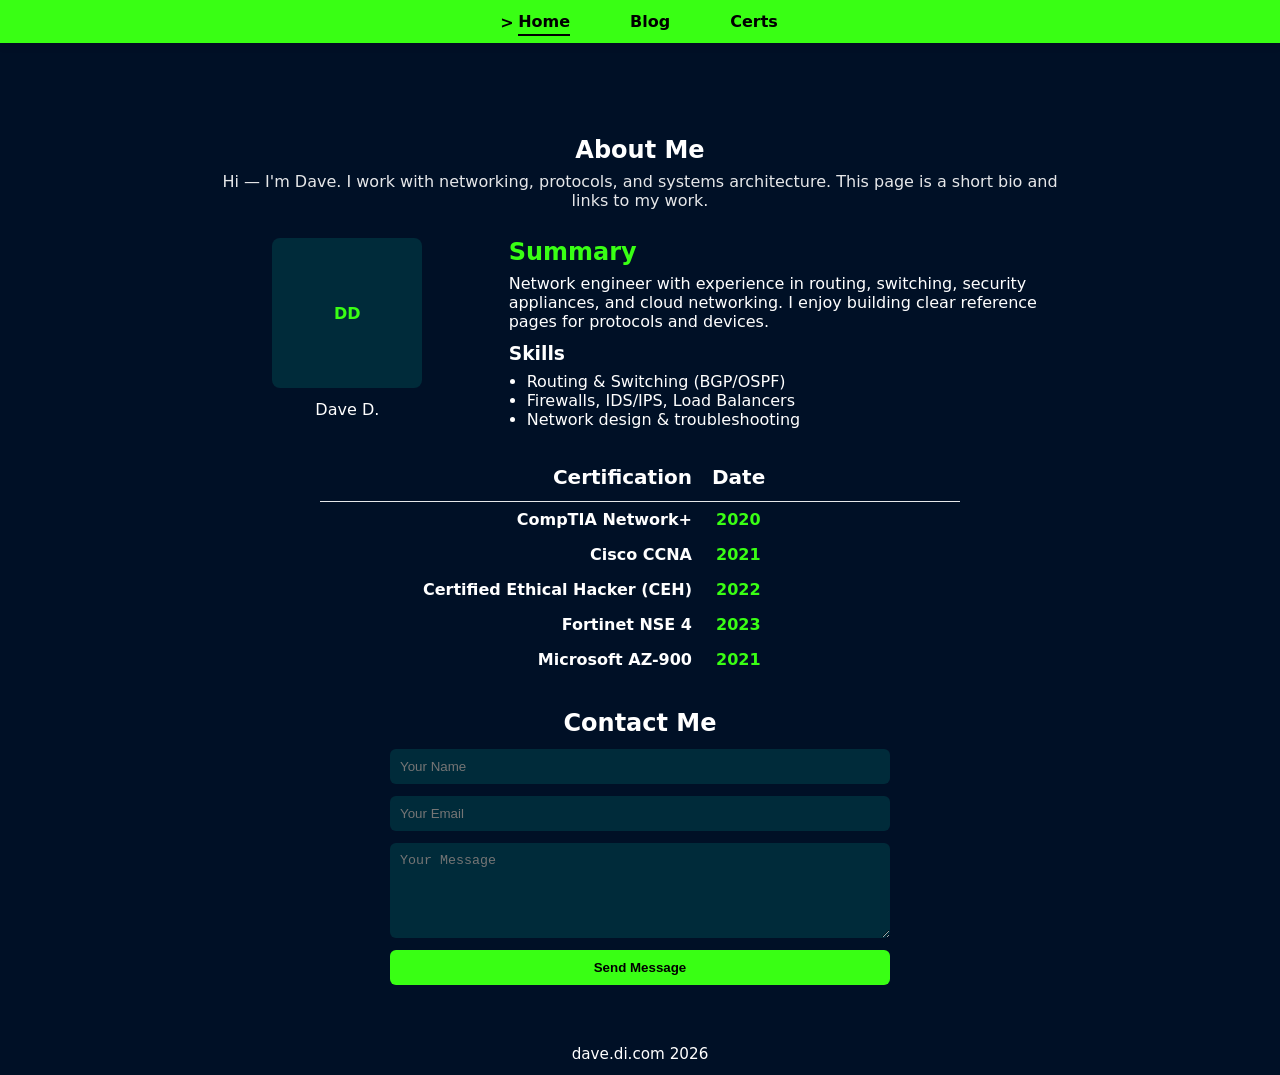
<file: index.html>
<!DOCTYPE html>
<html lang="en">
<head>
    <meta charset="utf-8">
    <meta name="viewport" content="width=device-width,initial-scale=1">
    <title>About — Dave</title>
    <link rel="stylesheet" href="styles.css">
    <style>
        .about-layout {
            display: grid;
            grid-template-columns: 1fr 2fr;
            gap: 20px;
            margin-top: 28px;
            align-items: start;
        }

        @media (max-width: 640px) {
            .about-layout {
                grid-template-columns: 1fr;
            }
        }
    </style>
</head>
<body>
    <nav class="site-nav">
        <ul>
            <li><a href="index.html">Home</a></li>
            <li><a href="#">Blog</a></li>
            <li><a href="net.html">Certs</a></li>
        </ul>
    </nav>

    <main style="max-width:900px;margin:48px auto;padding:0 16px;">
        <section id="about" style="color:#ffffff;">
            <h1 style="text-align:center;margin-bottom:8px;">About Me</h1>
            <p style="text-align:center;opacity:0.9;">Hi — I'm Dave. I work with networking, protocols, and systems architecture. This page is a short bio and links to my work.</p>

            <div class="about-layout">
                <div style="text-align:center;">
                    <div style="width:150px;height:150px;background:#002b3a;border-radius:8px;margin:0 auto;display:flex;align-items:center;justify-content:center;color:#39FF14;font-weight:700;">DD</div>
                    <p style="margin-top:12px;color:#fff;">Dave D.</p>
                </div>
                <div style="color:#fff;">
                    <h2 style="margin:0 0 8px 0;color:#39FF14;">Summary</h2>
                    <p style="margin:0 0 12px 0;">Network engineer with experience in routing, switching, security appliances, and cloud networking. I enjoy building clear reference pages for protocols and devices.</p>
                    <h3 style="margin:8px 0;color:#ffffff;">Skills</h3>
                    <ul style="margin:6px 0 0 18px;color:#ffffff;">
                        <li>Routing & Switching (BGP/OSPF)</li>
                        <li>Firewalls, IDS/IPS, Load Balancers</li>
                        <li>Network design & troubleshooting</li>
                    </ul>
                </div>
            </div>
            <!-- Certifications table -->
            <div style="margin-top:24px;">
                <div class="table-container">
                <table class="standard-table">
                    <colgroup>
                        <col style="width:60%;">
                        <col style="width:40%;">
                    </colgroup>
                    <tr>
                        <th>Certification</th>
                        <th>Date</th>
                    </tr>
                    <tr><td>CompTIA Network+</td><td>2020</td></tr>
                    <tr><td>Cisco CCNA</td><td>2021</td></tr>
                    <tr><td>Certified Ethical Hacker (CEH)</td><td>2022</td></tr>
                    <tr><td>Fortinet NSE 4</td><td>2023</td></tr>
                    <tr><td>Microsoft AZ-900</td><td>2021</td></tr>
                </table>
                </div>
            </div>
        </section>

<!-- Contact Form -->
<div style="margin-top:32px; text-align:center;">
    <h2 style="color:#ffffff;">Contact Me</h2>

    <form action="#" method="POST"
          style="margin:12px auto 0 auto; display:flex; flex-direction:column; gap:12px; max-width:500px; width:100%;">
        
        <input 
            type="text" 
            name="name" 
            placeholder="Your Name" 
            required
            style="padding:10px;border-radius:6px;border:none;background:#002b3a;color:#fff;"
        >

        <input 
            type="email" 
            name="email" 
            placeholder="Your Email" 
            required
            style="padding:10px;border-radius:6px;border:none;background:#002b3a;color:#fff;"
        >

        <textarea 
            name="message" 
            placeholder="Your Message" 
            rows="5" 
            required
            style="padding:10px;border-radius:6px;border:none;background:#002b3a;color:#fff;"
        ></textarea>

        <button 
            type="submit"
            style="padding:10px;border:none;border-radius:6px;background:#39FF14;color:#000;font-weight:bold;cursor:pointer;"
        >
            Send Message
        </button>
    </form>
</div>


    </main>

    <footer class="site-footer">dave.di.com 2026</footer>
    <script>
    (function(){
        const current = location.pathname.replace(/^\//, '') || 'index.html';
        document.querySelectorAll('.site-nav a').forEach(a=>{
            const href = a.getAttribute('href');
            if(!href) return;
            // ignore anchors, mailto and javascript pseudo-links
            if(href.startsWith('#') || href.startsWith('mailto:') || href.startsWith('javascript:')) return;
            try{
                const url = new URL(href, location.href);
                const p = url.pathname.replace(/^\//,'') || 'index.html';
                if(p === current) a.classList.add('active');
            }catch(e){}
        });
    })();
    </script>
</body>
</html>
</file>
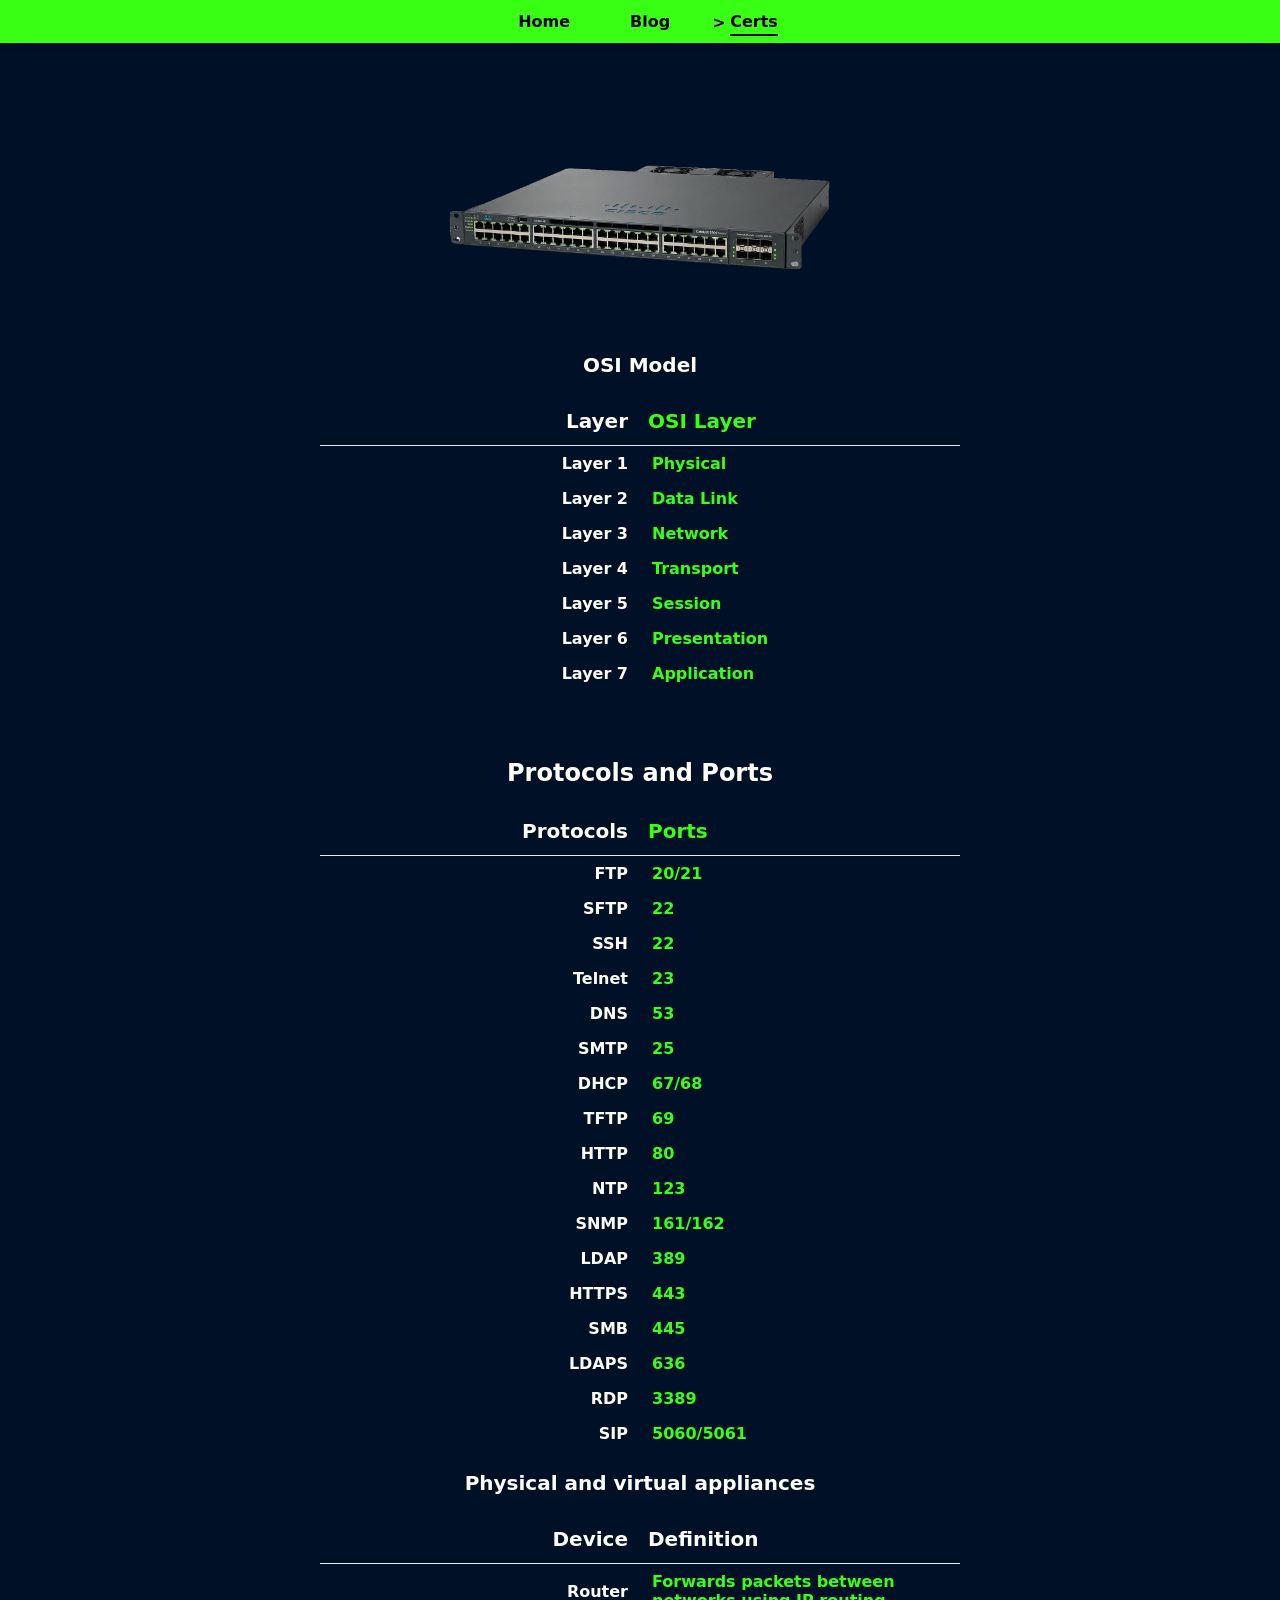
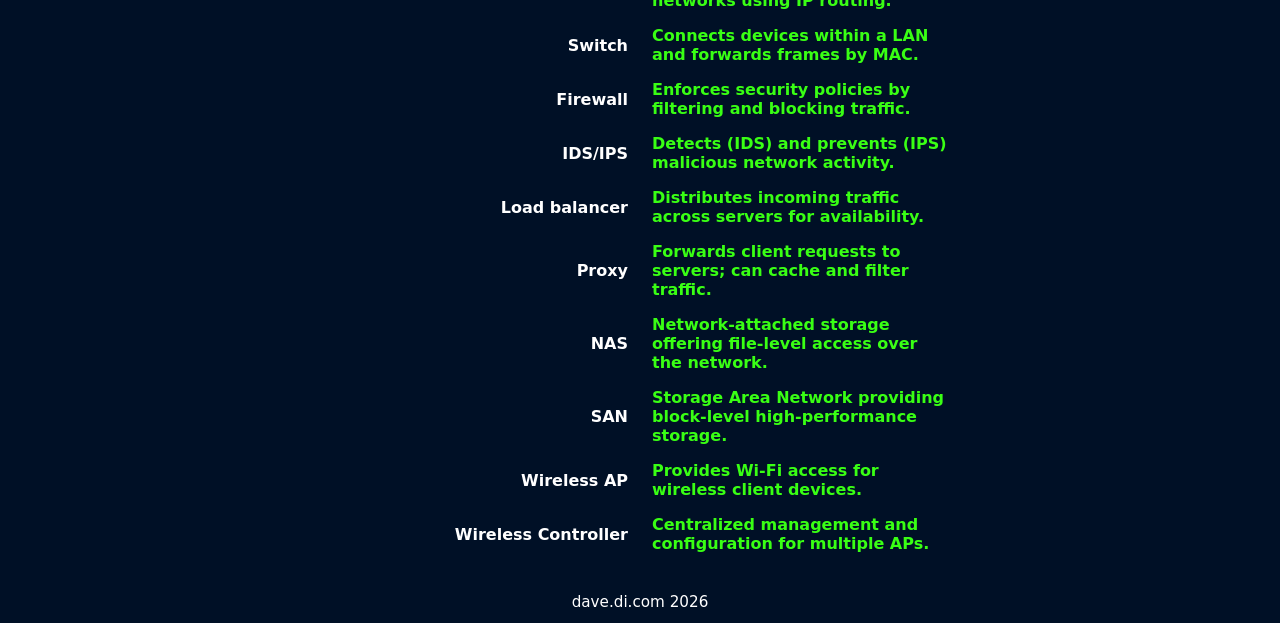
<file: net.html>
<!DOCTYPE html>
<html lang="en">
<head>
    <meta charset="UTF-8">
    <meta name="viewport" content="width=device-width, initial-scale=1.0">
    <title>Protocols and Ports</title>
    <link rel="stylesheet" href="styles.css">
</head>
<body>
    <nav class="site-nav">
        <ul>
            <li><a href="index.html">Home</a></li>
            <li><a href="#">Blog</a></li>
            <li><a href="net.html">Certs</a></li>
        </ul>
    </nav>
    <div class="hero-image-wrap">
        <img src="switch.png" alt="Network switch" class="hero-image">
    </div>
    <section class="osi-section">
        <h2 class="page-subheader" style="text-align:center; margin-top:16px; color:#ffffff; font-size:1.25rem;">OSI Model</h2>
        <div class="table-container">
        <table class="standard-table">
            <colgroup>
                <col style="width:50%;">
                <col style="width:50%;">
            </colgroup>
            <tr>
                <th>Layer</th>
                <th>OSI Layer</th>
            </tr>
            <tr><td>Layer 1</td><td>Physical</td></tr>
            <tr><td>Layer 2</td><td>Data Link</td></tr>
            <tr><td>Layer 3</td><td>Network</td></tr>
            <tr><td>Layer 4</td><td>Transport</td></tr>
            <tr><td>Layer 5</td><td>Session</td></tr>
            <tr><td>Layer 6</td><td>Presentation</td></tr>
            <tr><td>Layer 7</td><td>Application</td></tr>
        </table>
        </div>
    </section>
    <h1 class="page-header">Protocols and Ports</h1>
    <div class="table-container">
    <table class="standard-table">
        <colgroup>
            <col style="width:50%;">
            <col style="width:50%;">
        </colgroup>
        <tr>
            <th>Protocols</th>
            <th>Ports</th>
        </tr>
        <tr><td>FTP</td><td>20/21</td></tr>
        <tr><td>SFTP</td><td>22</td></tr>
        <tr><td>SSH</td><td>22</td></tr>
        <tr><td>Telnet</td><td>23</td></tr>
        <tr><td>DNS</td><td>53</td></tr>
        <tr><td>SMTP</td><td>25</td></tr>
        <tr><td>DHCP</td><td>67/68</td></tr>
        <tr><td>TFTP</td><td>69</td></tr>
        <tr><td>HTTP</td><td>80</td></tr>
        <tr><td>NTP</td><td>123</td></tr>
        <tr><td>SNMP</td><td>161/162</td></tr>
        <tr><td>LDAP</td><td>389</td></tr>
        <tr><td>HTTPS</td><td>443</td></tr>
        <tr><td>SMB</td><td>445</td></tr>
        <tr><td>LDAPS</td><td>636</td></tr>
        <tr><td>RDP</td><td>3389</td></tr>
        <tr><td>SIP</td><td>5060/5061</td></tr>
    </table>
    </div>
    <section class="devices-section">
        <h2 class="page-subheader" style="text-align:center; margin-top:16px; color:#ffffff; font-size:1.25rem;">Physical and virtual appliances</h2>
        <div class="table-container">
        <table class="standard-table">
            <colgroup>
                <col style="width:50%;">
                <col style="width:50%;">
            </colgroup>
            <tr>
                <th>Device</th>
                <th>Definition</th>
            </tr>
            <tr><td>Router</td><td>Forwards packets between networks using IP routing.</td></tr>
            <tr><td>Switch</td><td>Connects devices within a LAN and forwards frames by MAC.</td></tr>
            <tr><td>Firewall</td><td>Enforces security policies by filtering and blocking traffic.</td></tr>
            <tr><td>IDS/IPS</td><td>Detects (IDS) and prevents (IPS) malicious network activity.</td></tr>
            <tr><td>Load balancer</td><td>Distributes incoming traffic across servers for availability.</td></tr>
            <tr><td>Proxy</td><td>Forwards client requests to servers; can cache and filter traffic.</td></tr>
            <tr><td>NAS</td><td>Network-attached storage offering file-level access over the network.</td></tr>
            <tr><td>SAN</td><td>Storage Area Network providing block-level high-performance storage.</td></tr>
            <tr><td>Wireless AP</td><td>Provides Wi‑Fi access for wireless client devices.</td></tr>
            <tr><td>Wireless Controller</td><td>Centralized management and configuration for multiple APs.</td></tr>
        </table>
        </div>
    </section>
    <footer class="site-footer">dave.di.com 2026</footer>
    <script>
    (function(){
        const current = location.pathname.replace(/^\//, '') || 'index.html';
        document.querySelectorAll('.site-nav a').forEach(a=>{
            const href = a.getAttribute('href');
            if(!href) return;
            // ignore anchors, mailto and javascript pseudo-links
            if(href.startsWith('#') || href.startsWith('mailto:') || href.startsWith('javascript:')) return;
            try{
                const url = new URL(href, location.href);
                const p = url.pathname.replace(/^\//,'') || 'index.html';
                if(p === current) a.classList.add('active');
            }catch(e){}
        });
    })();
    </script>
</body>
</html>
</file>
<file: styles.css>
/* Reset & page setup */
* {
    box-sizing: border-box;
    margin: 0;
    padding: 0;
}
html, body {
    height: 100%;
}

/* Page */
body {
    background-color: #001026;
    color: #fff;
    font-family: system-ui, -apple-system, "Segoe UI", Roboto, "Helvetica Neue", Arial, sans-serif;
    margin: 0;
    padding: 32px; /* increased padding */
}

/* Table layout */
table {
    border-collapse: collapse;
    background: #001026; /* blue table */
    color: #ffffff; /* default text inside table */
}

/* Container to ensure both tables share identical outer width/alignment */
.table-container {
    width: 50vw;
    max-width: 90%;
    margin: 20px auto;
}

/* Explicit class to ensure matching table dimensions */
.standard-table {
    width: 100%;
    border-collapse: collapse;
    background: #001026;
    color: #ffffff;
    table-layout: fixed;
}

th, td {
    border: none;
    padding: 8px;
    vertical-align: middle;
    background: transparent;
}

th {
    background-color: transparent;
    font-size: 1.25rem;
    padding: 12px 8px;
    border-bottom: 1px solid rgba(255,255,255,0.9); /* thinner underline */
}

/* Left column: right-align text */
td:first-child, th:first-child {
    background: transparent;
    color: #ffffff;
    font-weight: 600;
    text-align: right;
    padding-right: 12px;
}

/* Right column: left-align text */
td:nth-child(2) {
    color: #39FF14; /* neon green */
    font-weight: 600;
    text-align: left;
    padding-left: 12px;
}

th:nth-child(2) {
    color: #ffffff; /* Ports header white */
    text-align: left;
    padding-left: 8px;
}
/* Make only the "Ports" header (protocols table) neon green */
.page-header + .table-container .standard-table th:nth-child(2) {
    color: #39FF14;
}

@media (max-width: 600px) {
    .table-container {
        width: 90vw;
    }
    table {
        font-size: 14px;
    }
}

/* Navigation bar (full-bleed) */
.site-nav {
    position: fixed;
    top: 0;
    left: 0;
    width: 100vw;
    margin: 0; /* reset margins when fixed */
    background: #39FF14; /* neon green */
    color: #000000; /* black text */
    box-shadow: 0 2px 8px rgba(0,0,0,0.15);
    padding: 12px 0;
    z-index: 1000;
}
.site-nav ul {
    list-style: none;
    margin: 0;
    padding: 0 32px; /* align items with page padding */
    display: flex;
    gap: 24px;
    justify-content: center;
    align-items: center;
}
.site-nav a {
    color: #000000;
    text-decoration: none;
    font-weight: 600;
    padding: 6px 10px 6px 26px;
    position: relative;
}
.site-nav a::after {
    content: "";
    position: absolute;
    left: 26px;
    right: 10px;
    bottom: 1px;
    height: 2px;
    background: currentColor;
    transform: scaleX(0);
    transform-origin: left;
    transition: transform 180ms ease;
}
.site-nav a:hover {
    opacity: 0.9;
}
.site-nav a:hover::after,
.site-nav a.active::after {
    transform: scaleX(1);
}

/* Add top padding to body so fixed nav doesn't cover content */
body {
    padding-top: calc(32px + 56px);
}

.hero-image-wrap {
    display: flex;
    justify-content: center;
    margin: 12px 0 24px;
}

.hero-image {
    display: block;
    max-width: min(420px, 90vw);
    width: 100%;
    height: auto;
}
/* Footer */
.site-footer {
    width: 100%;
    background: #001026; /* white background */
    color: #ffffff; /* black text */
    text-align: center;
    padding: 12px 0;
    font-size: 0.95rem;
    display: block;
}
.page-header {
    text-align: center;
    color: #ffffff;
    margin: 12px 0 4px;
    font-size: 1.5rem;
    font-weight: 700;
}
/* Space below the OSI section so sections don't appear crowded */
.osi-section {
    margin-bottom: 68px;
}
/* Make the OSI table header (right column) neon green */
.osi-section .standard-table th:nth-child(2) {
    color: #39FF14;
}

/* Left-side chevron for current page and hover */
.site-nav a::before {
    content: ">";
    position: absolute;
    left: 8px;
    top: 50%;
    transform: translateY(-50%) translateX(-6px);
    color: inherit;
    opacity: 0;
    transition: opacity 120ms ease, transform 120ms ease;
}
.site-nav a:hover::before,
.site-nav a.active::before {
    opacity: 1;
    transform: translateY(-50%) translateX(0);
}
</file>
